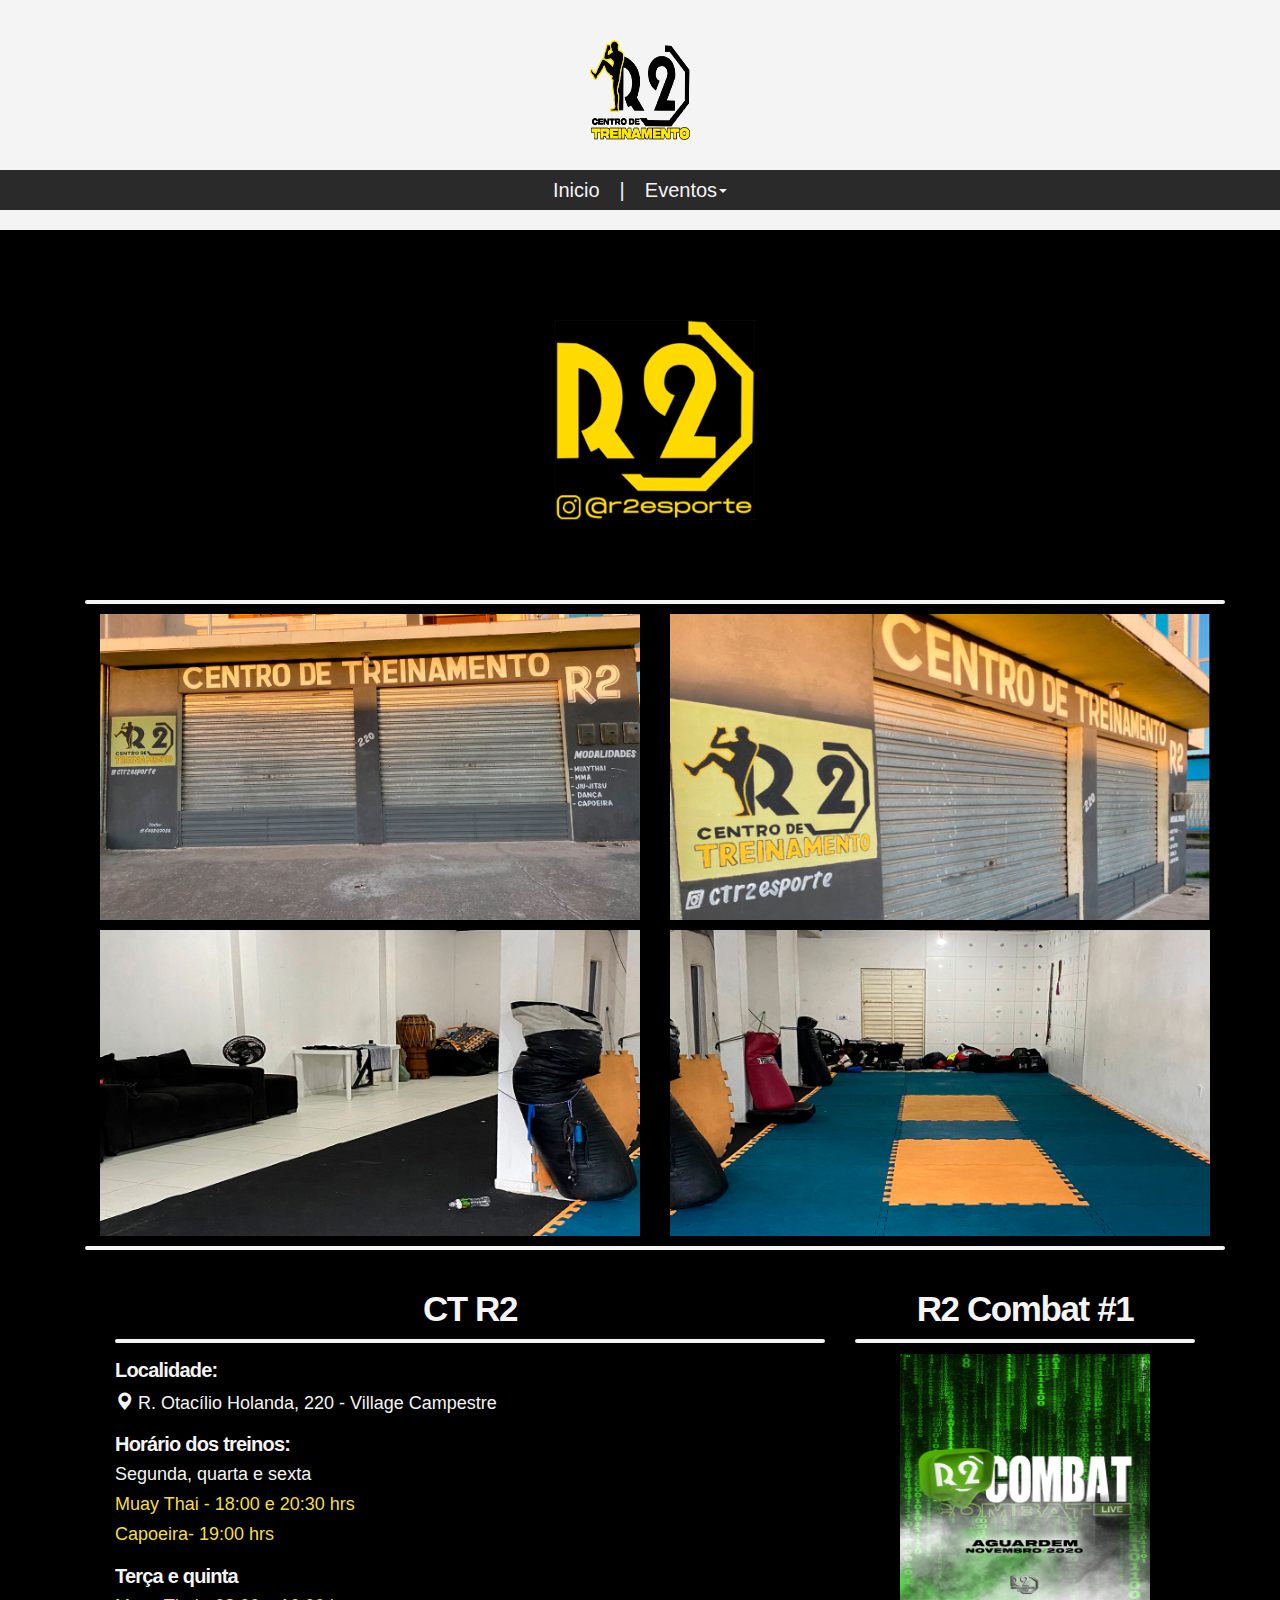
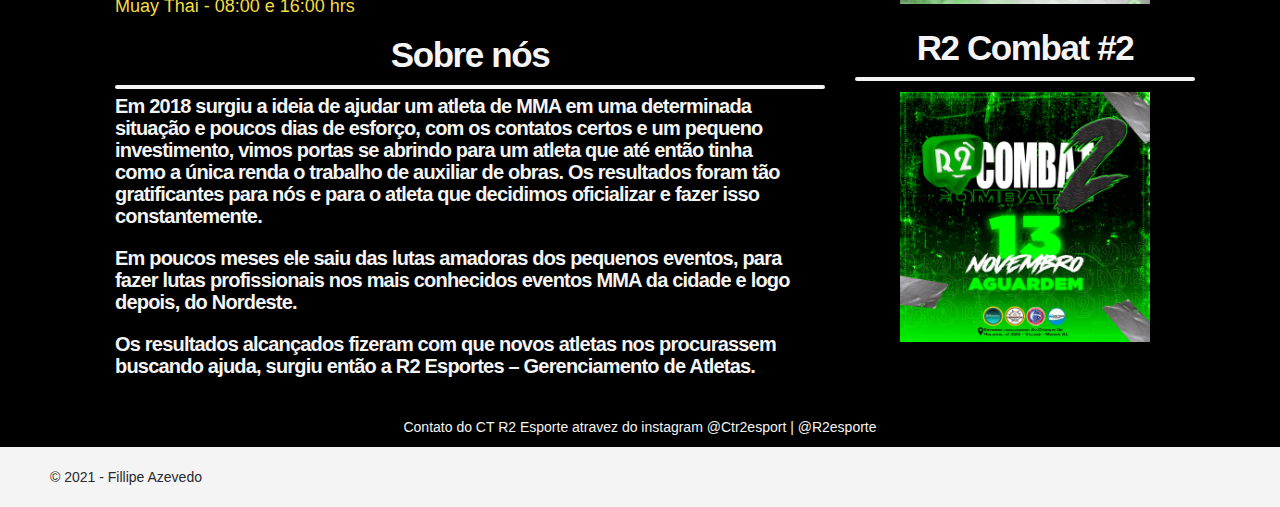
<file: index.html>
<!DOCTYPE html>
<html lang="pt-br">
  <head>
    <meta charset="utf-8">
    <meta http-equiv="X-UA-Compatible" content="IE=edge">
    <meta name="viewport" content="width=device-width, initial-scale=1">

    <title>R2 Centro de Treinamento</title>
    <link rel="icon" href="img/logo r2 amarelo.png">

    <!-- Bootstrap -->
    <link href="bootstrap/css/bootstrap.min.css" rel="stylesheet">
    <link href="estilo.css" rel="stylesheet">

    <!-- HTML5 shim and Respond.js for IE8 support of HTML5 elements and media queries -->
    <!-- WARNING: Respond.js doesn't work if you view the page via file:// -->
    <!--[if lt IE 9]>
      <script src="https://oss.maxcdn.com/html5shiv/3.7.2/html5shiv.min.js"></script>
      <script src="https://oss.maxcdn.com/respond/1.4.2/respond.min.js"></script>
    <![endif]-->

  </head>

  <body class="fonte">

    <section class="container3">

        <h2><img src="img/logo r2 amarelo3.png" class="img-logo"></h2>
 
    </section>

    <header class="menu">
      <li><a href="index.html">Inicio</a></li>
      <!--<li>|</li>
      <nav>
        <div>
          <li class="dropdown">
            <a href="evento.html" class="dropdown-toggle" data-toggle="dropdown" role="button" aria-haspopup="true" aria-expanded="false">Atletas<span class="caret"></span></a>
            <ul class="dropdown-menu">
    
              <li><a href="r2combat2.html">Melhores Momentos</a></li>
              <li><a href="r2combat2.html">Acessorados pela R2</a></li>
              <li><a href="r2combat.html">Carrancas</a></li>
                     
            </ul>
          </li>
        </div>
      </nav>-->
      <li>|</li>
      <nav> 
        <div>
          <li class="dropdown">
            <a href="evento.html" class="dropdown-toggle" data-toggle="dropdown" role="button" aria-haspopup="true" aria-expanded="false">Eventos<span class="caret"></span></a>
            <ul class="dropdown-menu">
    
                <li><a href="r2combat2.html">R2 Combat #2</a></li>
                <li><a href="r2combat.html">R2 Combat #1</a></li>
                     
            </ul>
          </li>
        </div>
      </nav>
  </header>
    
    
  

    <div class="divisor">
        <div class="container">
          <div class="container space">

            <div class="container3">
              <h2><img src="img/logor2mini.png" class="imgr2"></h2>
            </div>

            <div class="separador space col-md-12"></div>

            <div class="col-md-6">
              <img src="img/CT/01.jpeg" class="space2">
            </div>
            <div class="col-md-6">
              <img src="img/CT/04.jpeg" class="space2">
            </div>
            <div class="col-md-6">
              <img src="img/CT/03.jpeg" class="space2">
            </div>
            <div class="col-md-6">
              <img src="img/CT/02.jpeg" class="space2">
            </div>

            <div class="separador col-md-12"></div>
            
            <div class="container">
              <div class="col-md-8 col-xs-12">
                <h2>CT R2</h2>
                <div class="separador col-md-12"></div>
                <h3 class="text-top">Localidade:</h3>
                <h4>
                  <a href="https://www.google.com/maps/place/R.+Otacílio+Holanda,+220+-+Village+Campestre,+Maceió+-+AL,+57073-383/@-9.5433592,-35.7585387,17z/data=!3m1!4b1!4m5!3m4!1s0x70137e231e65be3:0x43f845efcbc2661b!8m2!3d-9.5433592!4d-35.75635" target="_blank">                    
                    <span class="glyphicon glyphicon-map-marker" aria-hidden="true"></span>
                    R. Otacílio Holanda, 220 - Village Campestre
                  </a>
                </h4>
                <h3>Horário dos treinos:</h3>
                <h4>Segunda, quarta e sexta</h4>
                <h4 style="color: #F4DD42;">Muay Thai - 18:00 e 20:30 hrs</h4>
                <h4 style="color: #F4DD42;">Capoeira- 19:00 hrs</h4>
                <h3>Terça e quinta</h3>
                <h4 style="color: #F4DD42;">Muay Thai - 08:00 e 16:00 hrs</h4>
                <h2>Sobre nós</h2>
                <div class="separador col-md-12"></div>
                <h3>Em 2018 surgiu a ideia de ajudar um atleta de MMA em uma determinada situação e poucos dias de esforço,
                  com os contatos certos e um pequeno <br> investimento, vimos portas se abrindo para um atleta que até então tinha <br> como a única renda 
                  o trabalho de auxiliar de obras. Os resultados foram tão gratificantes para nós e para o atleta que decidimos oficializar e fazer isso constantemente.</h3>
                <h3>Em poucos meses ele saiu das lutas amadoras dos pequenos eventos, para fazer lutas profissionais nos mais conhecidos eventos MMA da cidade e logo depois, do Nordeste.</h3>  
                <h3>Os resultados alcançados fizeram com que novos atletas nos procurassem buscando ajuda, surgiu então a R2 Esportes – Gerenciamento de Atletas. </h3>
              </div>
              <div class="col-xs-12 col-md-4 teste">
                <h2>R2 Combat #1</h2>
                <div class="separador col-md-12"></div>                
                <h2><div><a href="r2combat.html"><img src="img/r2 combat/r2combat1.jpeg" class="img"></a></div></h2>                                             
                <h2 class="space3">R2 Combat #2</h2>
                <div class="separador col-md-12"></div>                
                <h2><div><a href="r2combat2.html"><img src="img/r2 combat/r2.jpeg" class="img"></a></div></h2>
              </div>
            </div>                        
          </div>

          <div class="col-xs-12 col-md-12">
            <p>Contato do CT R2 Esporte atravez do instagram <a href="https://www.instagram.com/ctr2esporte/">@Ctr2esport</a> | <a href="https://www.instagram.com/r2esporte/">@R2esporte</a></p>
          </div>
                 
    </div>
   
    <!-- Rodape -->
    <footer>
      <span>&copy; 2021 - Fillipe Azevedo</span>
    </footer>

    <!-- jQuery (necessary for Bootstrap's JavaScript plugins) -->
    <script src="https://ajax.googleapis.com/ajax/libs/jquery/1.11.3/jquery.min.js"></script>

    <!-- Include all compiled plugins (below), or include individual files as needed -->
    <script src="bootstrap/js/bootstrap.min.js"></script>
  </body>
</html>
</file>
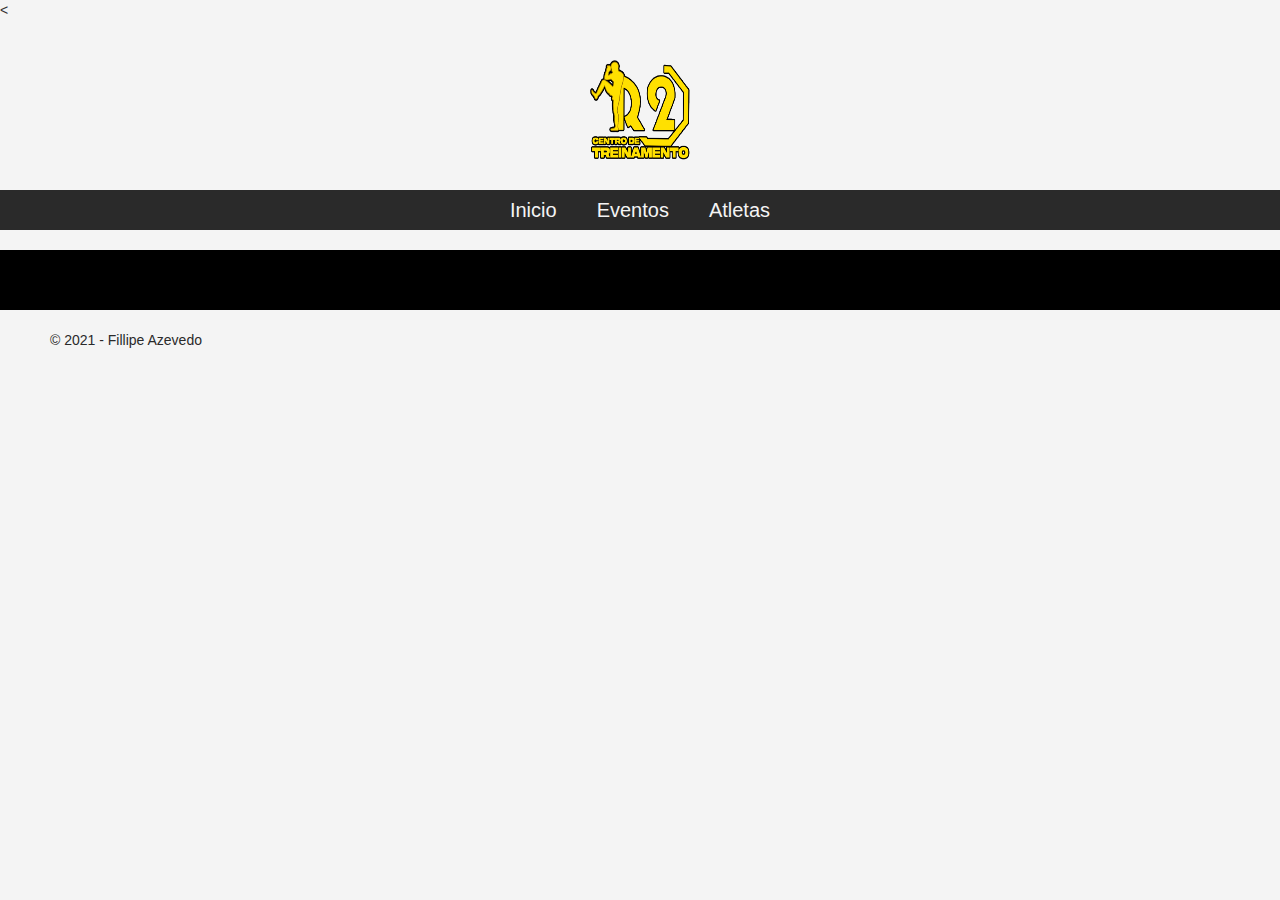
<file: evento.html>
<!DOCTYPE html>
<html lang="pt-br">
  <head>
    <meta charset="utf-8">
    <meta http-equiv="X-UA-Compatible" content="IE=edge">
    <meta name="viewport" content="width=device-width, initial-scale=1">

    <title>R2 Centro de Treinamento</title>
    <link rel="icon" href="img/logo r2 amarelo.png">

    <!-- Bootstrap -->
    <link href="bootstrap/css/bootstrap.min.css" rel="stylesheet">
    <link href="estilo.css" rel="stylesheet">

    <!-- HTML5 shim and Respond.js for IE8 support of HTML5 elements and media queries -->
    <!-- WARNING: Respond.js doesn't work if you view the page via file:// -->
    <!--[if lt IE 9]>
      <script src="https://oss.maxcdn.com/html5shiv/3.7.2/html5shiv.min.js"></script>
      <script src="https://oss.maxcdn.com/respond/1.4.2/respond.min.js"></script>
    <![endif]-->

  </head>

  <body class="fonte">

    <!-- Header -->
    <<section class="container3">

      <h2><img src="img/logo r2 amarelo2.png" class="img-logo"></h2>

    </section>

    <header class="menu">
        <li><a href="index.html">Inicio</a></li>
        <li><a href="evento.html">Eventos</a></li>
        <li><a href="">Atletas</a></li>
    </header>

    <div class="divisor">
      <div class="container">
        <div class="container space">
        </div>
      </div>    
    </div>

    <!-- Rodape -->
    <footer id="rodape">
      <span>&copy; 2021 - Fillipe Azevedo</span>
    </footer>

    <!-- jQuery (necessary for Bootstrap's JavaScript plugins) -->
    <script src="https://ajax.googleapis.com/ajax/libs/jquery/1.11.3/jquery.min.js"></script>

    <!-- Include all compiled plugins (below), or include individual files as needed -->
    <script src="bootstrap/js/bootstrap.min.js"></script>
  </body>
</html>
</file>
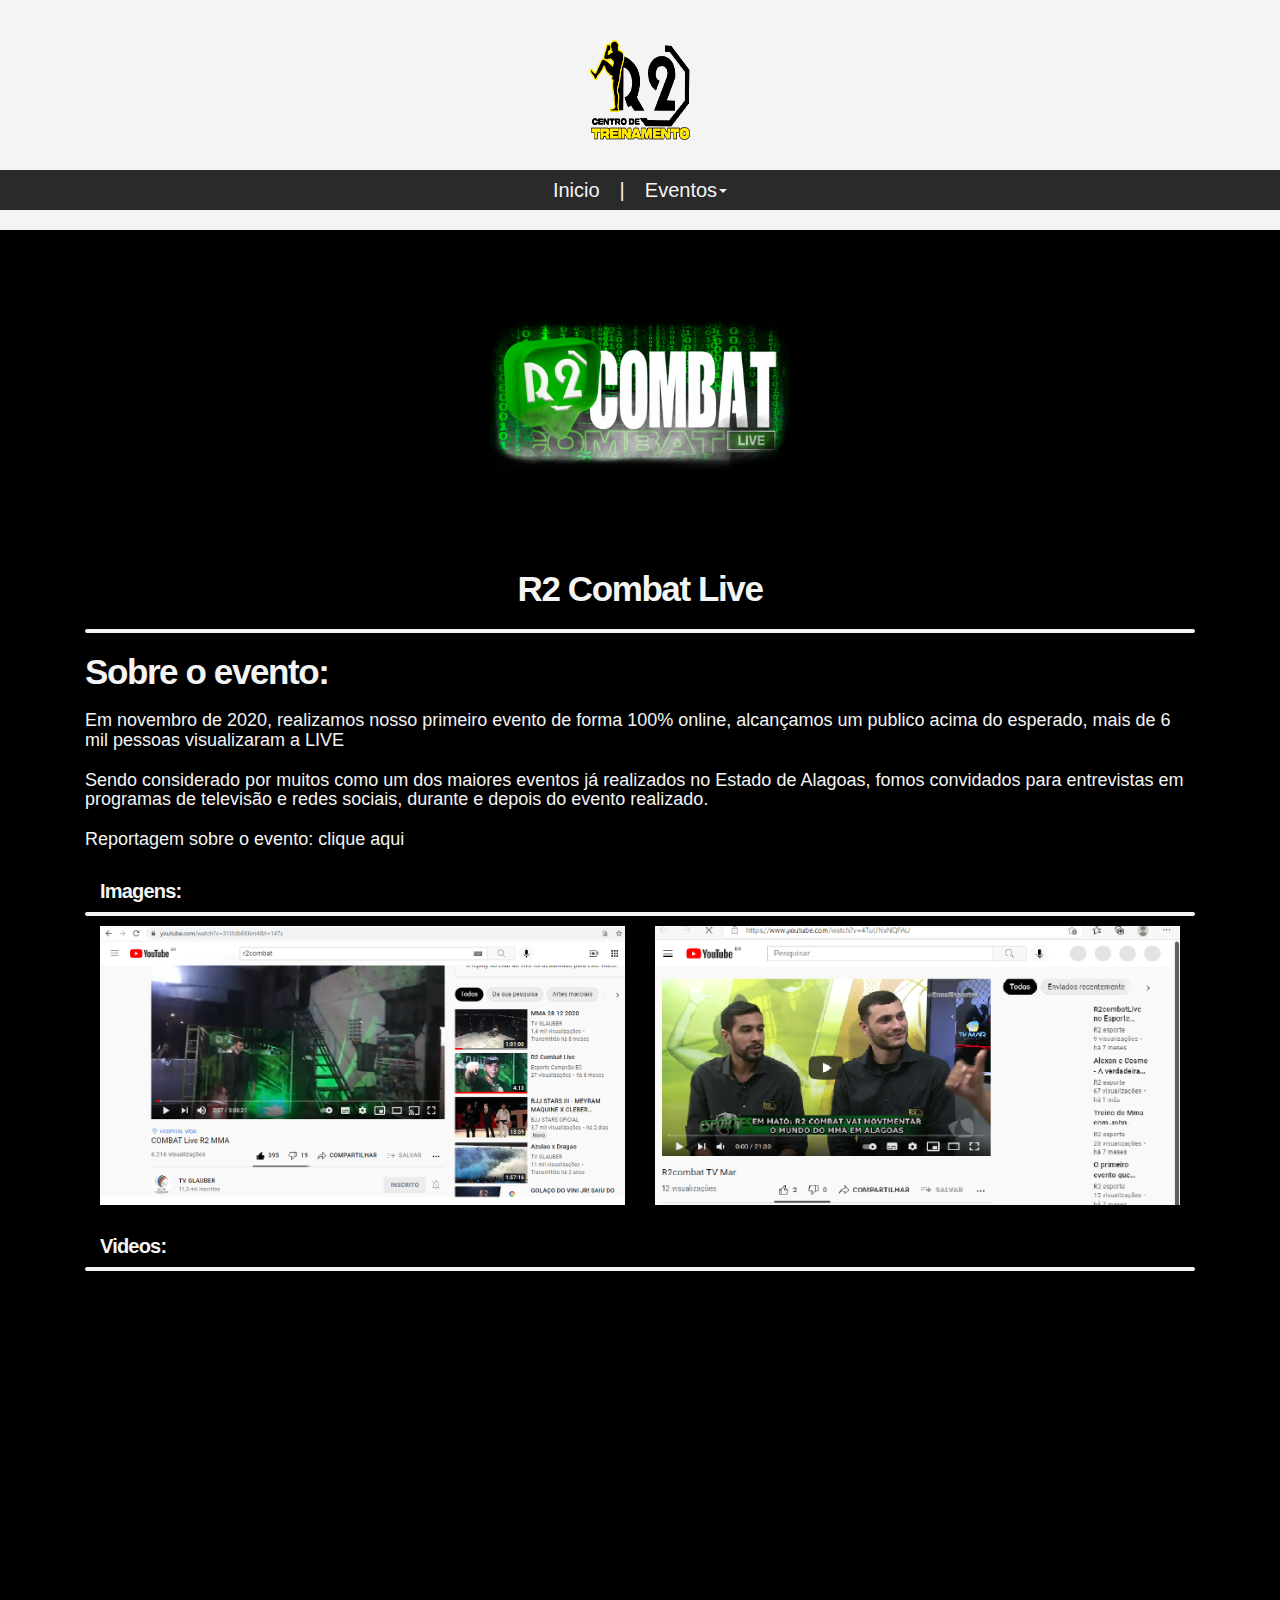
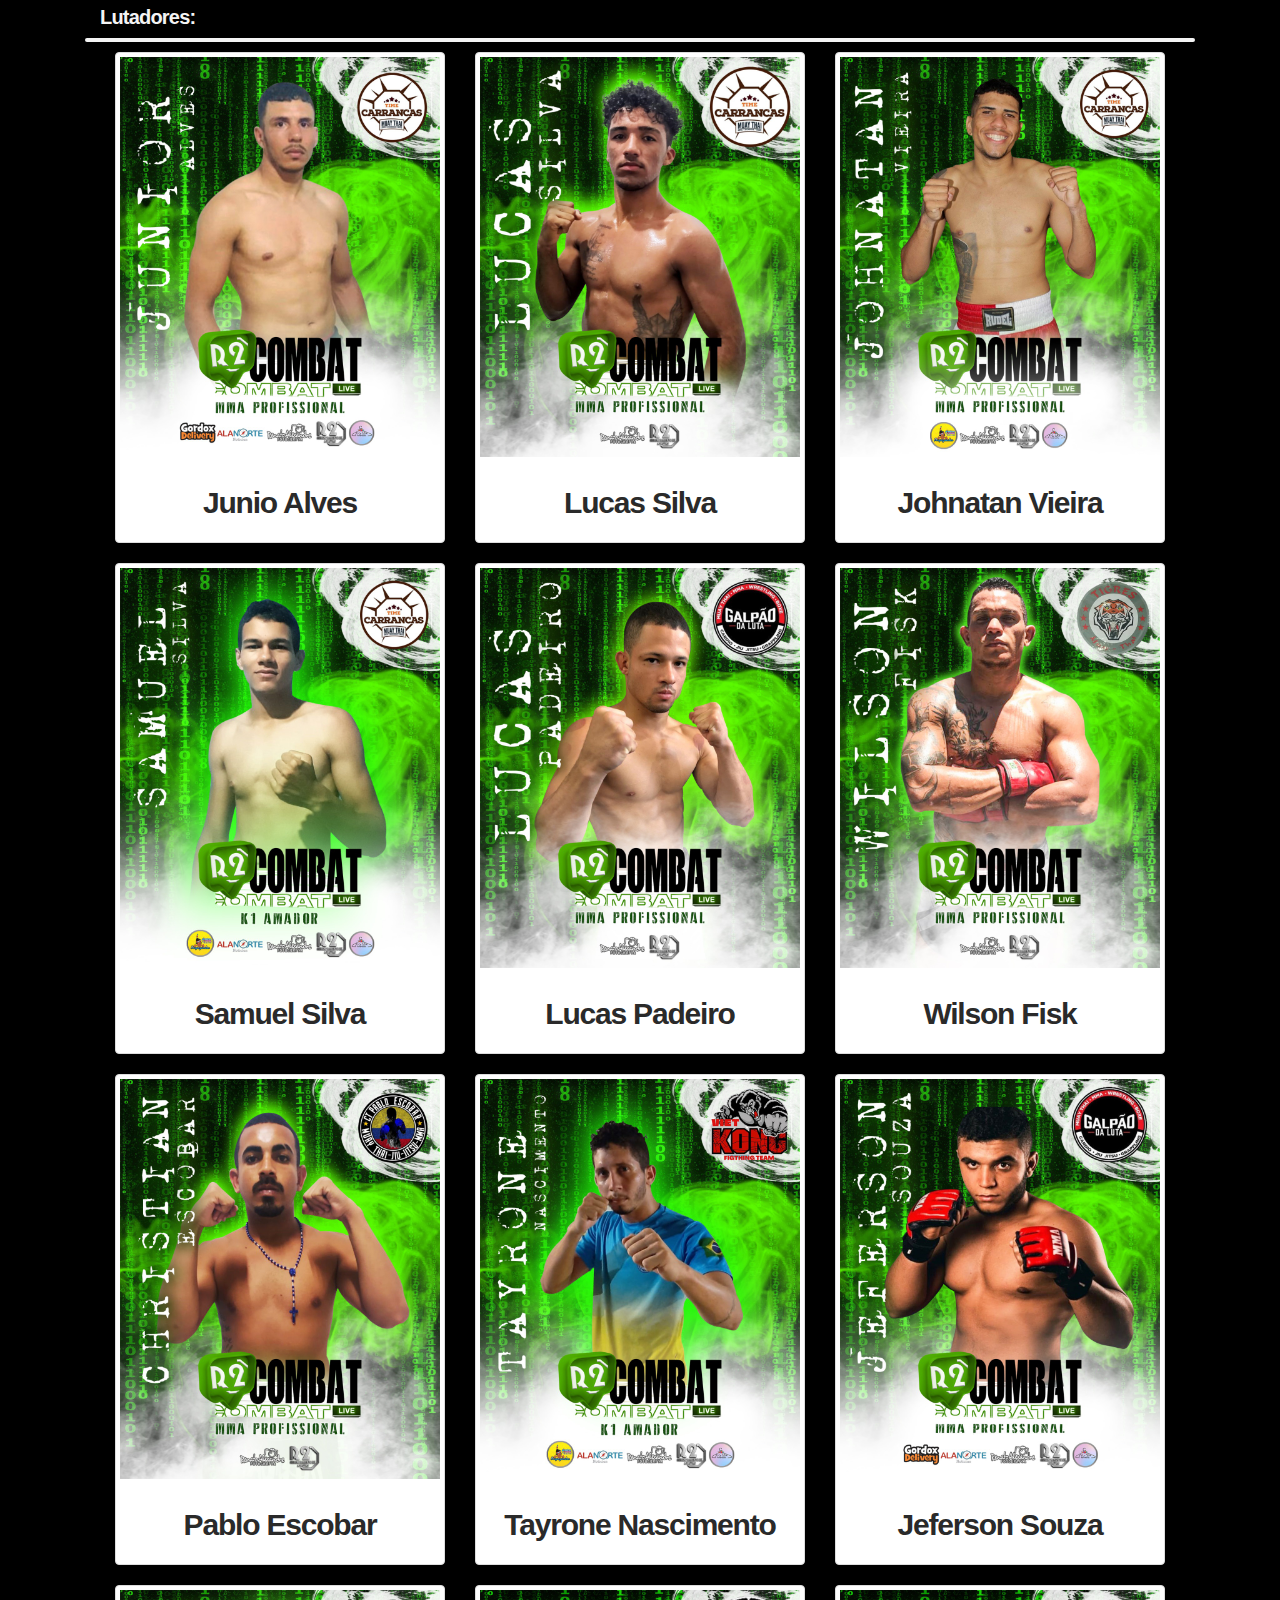
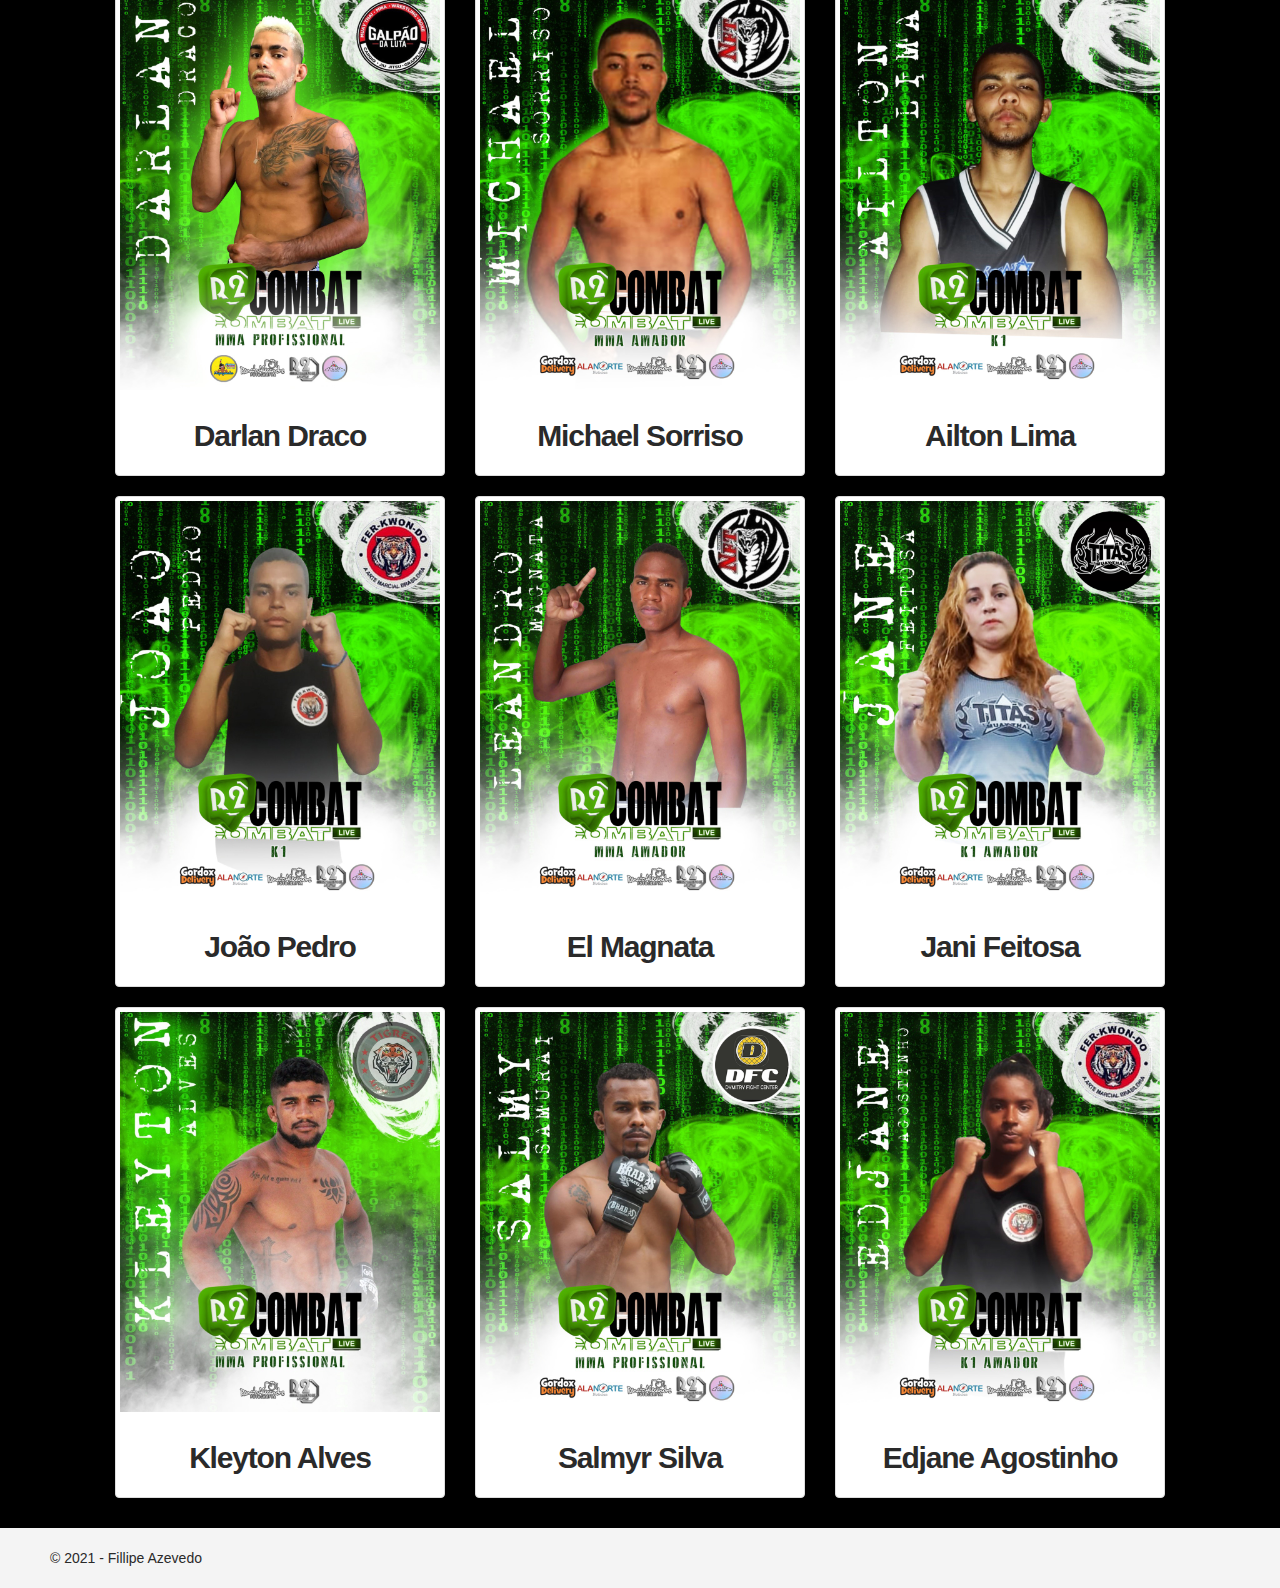
<file: r2combat.html>
<!DOCTYPE html>
<html lang="pt-br">
  <head>
    <meta charset="utf-8">
    <meta http-equiv="X-UA-Compatible" content="IE=edge">
    <meta name="viewport" content="width=device-width, initial-scale=1">

    <title>R2 Centro de Treinamento</title>
    <link rel="icon" href="img/logo r2 amarelo.png">

    <!-- Bootstrap -->
    <link href="bootstrap/css/bootstrap.min.css" rel="stylesheet">
    <link href="estilo.css" rel="stylesheet">

    <!-- HTML5 shim and Respond.js for IE8 support of HTML5 elements and media queries -->
    <!-- WARNING: Respond.js doesn't work if you view the page via file:// -->
    <!--[if lt IE 9]>
      <script src="https://oss.maxcdn.com/html5shiv/3.7.2/html5shiv.min.js"></script>
      <script src="https://oss.maxcdn.com/respond/1.4.2/respond.min.js"></script>
    <![endif]-->

  </head>

  <body class="fonte">

    <section class="container3">

      <h2><img src="img/logo r2 amarelo3.png" class="img-logo"></h2>

    </section>

    <header class="menu">
      <li><a href="index.html">Inicio</a></li>
      <!--<li>|</li>
      <nav>
        <div>
          <li class="dropdown">
            <a href="evento.html" class="dropdown-toggle" data-toggle="dropdown" role="button" aria-haspopup="true" aria-expanded="false">Atletas<span class="caret"></span></a>
            <ul class="dropdown-menu">
    
              <li><a href="r2combat2.html">Melhores Momentos</a></li>
              <li><a href="r2combat2.html">Acessorados pela R2</a></li>
              <li><a href="r2combat.html">Carrancas</a></li>
                     
            </ul>
          </li>
        </div>
      </nav>-->
      <li>|</li>
      <nav>
        <div>
          <li class="dropdown">
            <a href="evento.html" class="dropdown-toggle" data-toggle="dropdown" role="button" aria-haspopup="true" aria-expanded="false">Eventos<span class="caret"></span></a>
            <ul class="dropdown-menu">
    
                <li><a href="r2combat2.html">R2 Combat #2</a></li>
                <li><a href="r2combat.html">R2 Combat #1</a></li>
                     
            </ul>
          </li>
        </div>
      </nav>
  </header>

    <div class="divisor">
      <div class="container">
        <div class="container space">

          <div class="container3">
            <h2><img src="img/logo r2 combat 1.png" class="imgr3"></h2>
          </div>

          <div class=" space col-xs-12 col-md-12"><h2>R2 Combat Live</h2></div>
          <div class="separador  col-md-12"></div>

          <h2>Sobre o evento:</h2>
          <h4>Em novembro de 2020, realizamos nosso primeiro evento de forma 100% 
            online, alcançamos um publico acima do esperado, mais de 6 mil pessoas visualizaram a
            <a href="https://www.youtube.com/watch?v=31I3dbEK6m4">LIVE</a>
          </h4>
          <h4>Sendo considerado por muitos como um dos maiores eventos já realizados no Estado de Alagoas, 
            fomos convidados para entrevistas em programas de televisão e redes sociais, durante e depois do evento realizado.
          </h4>
          <h4>Reportagem sobre o evento: <a href="https://www.youtube.com/watch?v=N8fyb4z4jiY">clique aqui</a></h4>

          <div class="col-md-12 col-xs-12">
            <h3>Imagens:</h3>
          </div>
          <div class="separador space2 col-md-12"></div>
              
        
          <div class="col-md-6 col-xs-12">
            <img src="img/r2 combat/img1.png" class="space2">
          </div>
          <div class="col-md-6 col-xs-12">
            <img src="img/r2 combat/img2.png" class="space2">
          </div>


          <div class="col-md-12 col-xs-12">
            <h3>Videos:</h3>
          </div>
          <div class="separador space2 col-md-12"></div>

          <div class="col-md-6 col-xs-12">
            <iframe src="https://www.youtube.com/embed/FYAtE7HNGV0" 
            title="YouTube video player" frameborder="0" allow="accelerometer; autoplay; clipboard-write; 
            encrypted-media; gyroscope; picture-in-picture" allowfullscreen>
            </iframe>
          </div>
          <div class="col-md-6 col-xs-12">
            <iframe src="https://www.youtube.com/embed/46rQkgz3DoE" 
            title="YouTube video player" frameborder="0" allow="accelerometer; autoplay; clipboard-write; 
            encrypted-media; gyroscope; picture-in-picture" allowfullscreen>
            </iframe>
          </div>

          <div class="col-md-12 col-xs-12">
            <h3>Lutadores:</h3>
          </div>
          <div class="separador space2 col-md-12"></div>
          
          <div class="col-md-12">
            <div>
              <div class="col-xs-12 col-md-4">
                <div class="thumbnail">
                  <img src="img/r2 combat/Atletas/01.jpeg" class="img-config">
                  <div class="caption">
                    <span><h3>Junio Alves</h3></span>
                  </div>
                </div>
              </div>
            </div>

            <div>
              <div class="col-xs-12 col-md-4">
                <div class="thumbnail">
                  <img src="img/r2 combat/Atletas/02.jpeg" class="img-config">
                  <div class="caption">
                    <span><h3>Lucas Silva</h3></span>
                  </div>
                </div>
              </div>
            </div>

            <div>
              <div class="col-xs-12 col-md-4">
                <div class="thumbnail">
                  <img src="img/r2 combat/Atletas/03.jpeg" class="img-config">
                  <div class="caption">
                    <span><h3>Johnatan Vieira</h3></span>
                  </div>
                </div>
              </div>
            </div>

            <div>
              <div class="col-xs-12 col-md-4">
                <div class="thumbnail">
                  <img src="img/r2 combat/Atletas/04.jpeg" class="img-config">
                  <div class="caption">
                    <span><h3>Samuel Silva</h3></span>
                  </div>
                </div>
              </div>
            </div>

            <div>
              <div class="col-xs-12 col-md-4">
                <div class="thumbnail">
                  <img src="img/r2 combat/Atletas/05.jpeg" class="img-config">
                  <div class="caption">
                    <span><h3>Lucas Padeiro</h3></span>
                  </div>
                </div>
              </div>
            </div>

            <div>
              <div class="col-xs-12 col-md-4">
                <div class="thumbnail">
                  <img src="img/r2 combat/Atletas/06.jpeg" class="img-config">
                  <div class="caption">
                    <span><h3>Wilson Fisk</h3></span>
                  </div>
                </div>
              </div>
            </div>

            <div>
              <div class="col-xs-12 col-md-4">
                <div class="thumbnail">
                  <img src="img/r2 combat/Atletas/07.jpeg" class="img-config">
                  <div class="caption">
                    <span><h3>Pablo Escobar</h3></span>
                  </div>
                </div>
              </div>
            </div>

            <div>
              <div class="col-xs-12 col-md-4">
                <div class="thumbnail">
                  <img src="img/r2 combat/Atletas/08.jpeg" class="img-config">
                  <div class="caption">
                    <span><h3>Tayrone Nascimento</h3></span>
                  </div>
                </div>
              </div>
            </div>

            <div>
              <div class="col-xs-12 col-md-4">
                <div class="thumbnail">
                  <img src="img/r2 combat/Atletas/09.jpeg" class="img-config">
                  <div class="caption">
                    <span><h3>Jeferson Souza</h3></span>
                  </div>
                </div>
              </div>
            </div>

            <div>
              <div class="col-xs-12 col-md-4">
                <div class="thumbnail">
                  <img src="img/r2 combat/Atletas/10.jpeg" class="img-config">
                  <div class="caption">
                    <span><h3>Darlan Draco</h3></span>
                  </div>
                </div>
              </div>
            </div>

            <div>
              <div class="col-xs-12 col-md-4">
                <div class="thumbnail">
                  <img src="img/r2 combat/Atletas/11.jpeg" class="img-config">
                  <div class="caption">
                    <span><h3>Michael Sorriso</h3></span>
                  </div>
                </div>
              </div>
            </div>

            <div>
              <div class="col-xs-12 col-md-4">
                <div class="thumbnail">
                  <img src="img/r2 combat/Atletas/12.jpeg" class="img-config">
                  <div class="caption">
                    <span><h3>Ailton Lima</h3></span>
                  </div>
                </div>
              </div>
            </div>

            <div>
              <div class="col-xs-12 col-md-4">
                <div class="thumbnail">
                  <img src="img/r2 combat/Atletas/13.jpeg" class="img-config">
                  <div class="caption">
                    <span><h3>João Pedro</h3></span>
                  </div>
                </div>
              </div>
            </div>

            <div>
              <div class="col-xs-12 col-md-4">
                <div class="thumbnail">
                  <img src="img/r2 combat/Atletas/14.jpeg" class="img-config">
                  <div class="caption">
                    <span><h3>El Magnata</h3></span>
                  </div>
                </div>
              </div>
            </div>

            <div>
              <div class="col-xs-12 col-md-4">
                <div class="thumbnail">
                  <img src="img/r2 combat/Atletas/15.jpeg" class="img-config">
                  <div class="caption">
                    <span><h3>Jani Feitosa</h3></span>
                  </div>
                </div>
              </div>
            </div>

            <div>
              <div class="col-xs-12 col-md-4">
                <div class="thumbnail">
                  <img src="img/r2 combat/Atletas/16.jpeg" class="img-config">
                  <div class="caption">
                    <span><h3>Kleyton Alves</h3></span>
                  </div>
                </div>
              </div>
            </div>

            <div>
              <div class="col-xs-12 col-md-4">
                <div class="thumbnail">
                  <img src="img/r2 combat/Atletas/17.jpeg" class="img-config">
                  <div class="caption">
                    <span><h3>Salmyr Silva</h3></span>
                  </div>
                </div>
              </div>
            </div>

            <div>
              <div class="col-xs-12 col-md-4">
                <div class="thumbnail">
                  <img src="img/r2 combat/Atletas/18.jpeg" class="img-config">
                  <div class="caption">
                    <span><h3>Edjane Agostinho</h3></span>
                  </div>
                </div>
              </div>
            </div>
          </div>
        </div>
      </div>    
    </div>

    <!-- Rodape -->
    <footer id="rodape">
      <span>&copy; 2021 - Fillipe Azevedo</span>
    </footer>

    <!-- jQuery (necessary for Bootstrap's JavaScript plugins) -->
    <script src="https://ajax.googleapis.com/ajax/libs/jquery/1.11.3/jquery.min.js"></script>

    <!-- Include all compiled plugins (below), or include individual files as needed -->
    <script src="bootstrap/js/bootstrap.min.js"></script>
  </body>
</html>
</file>
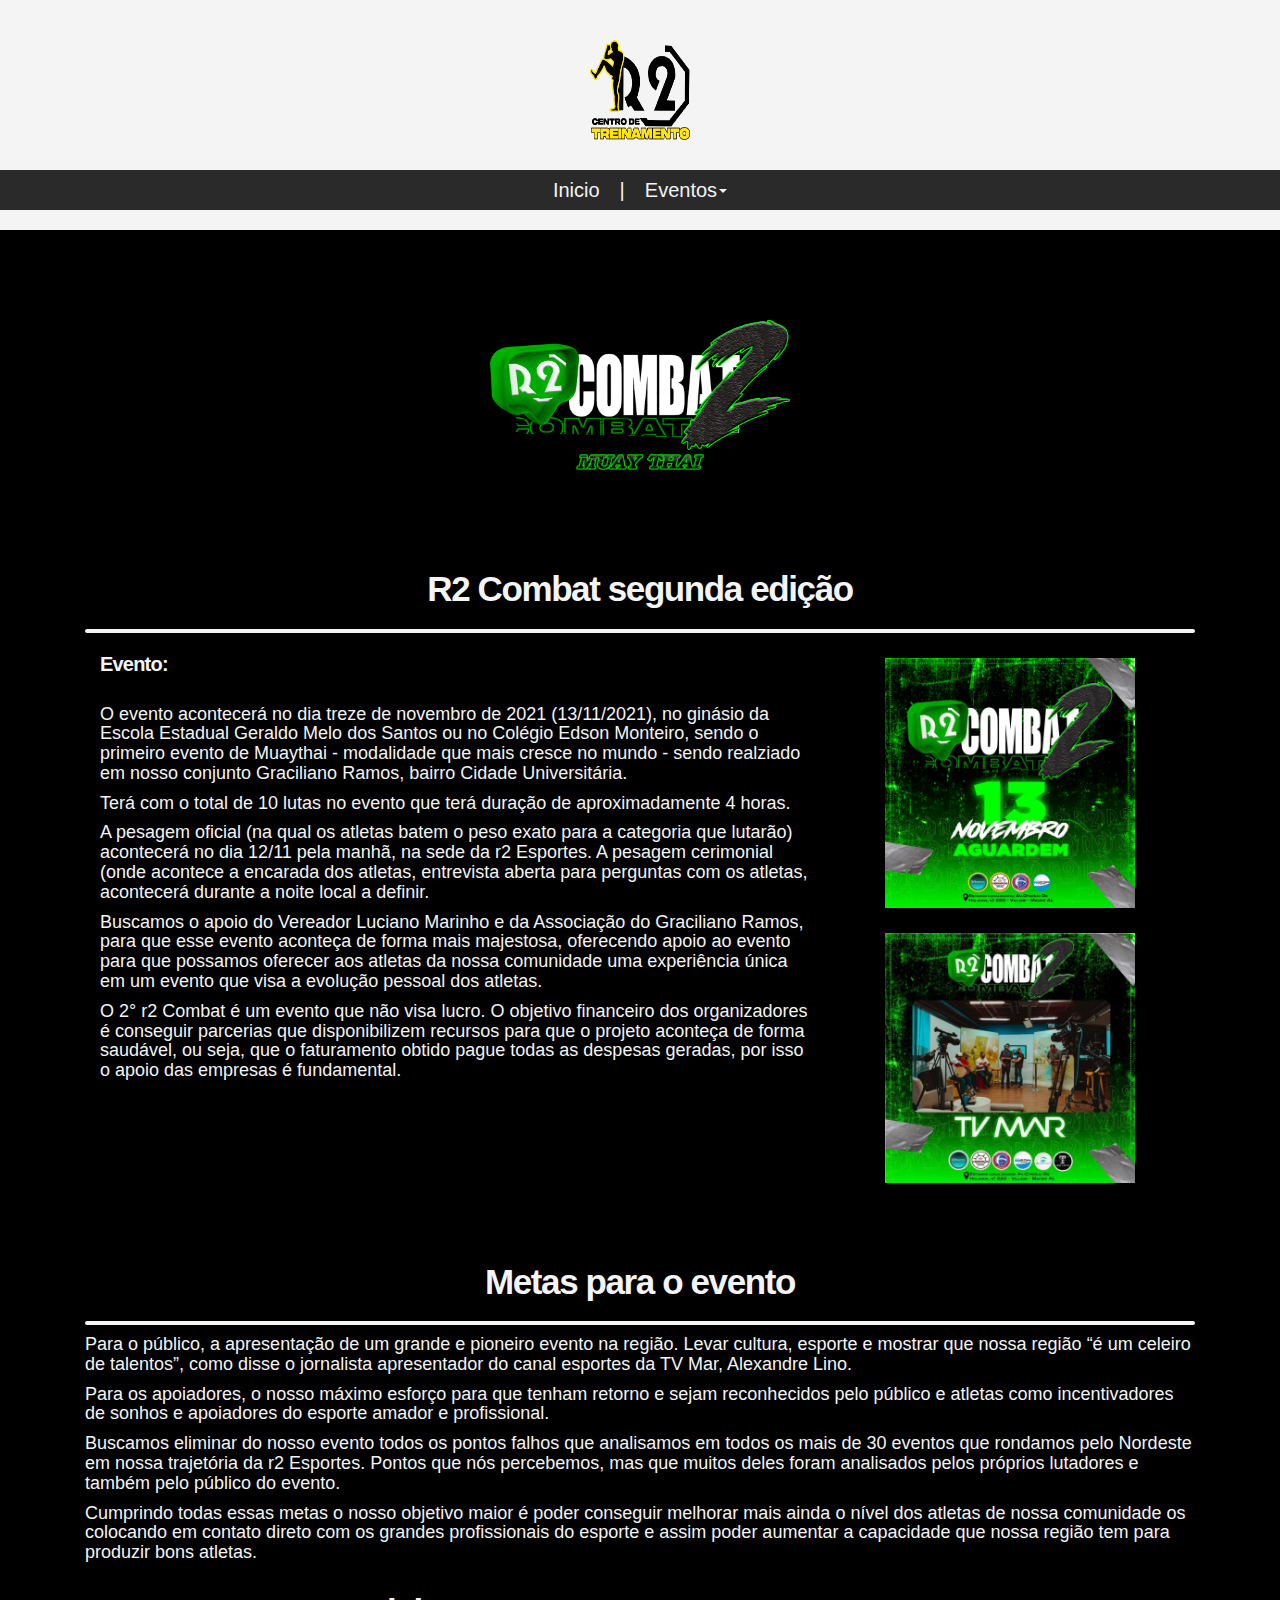
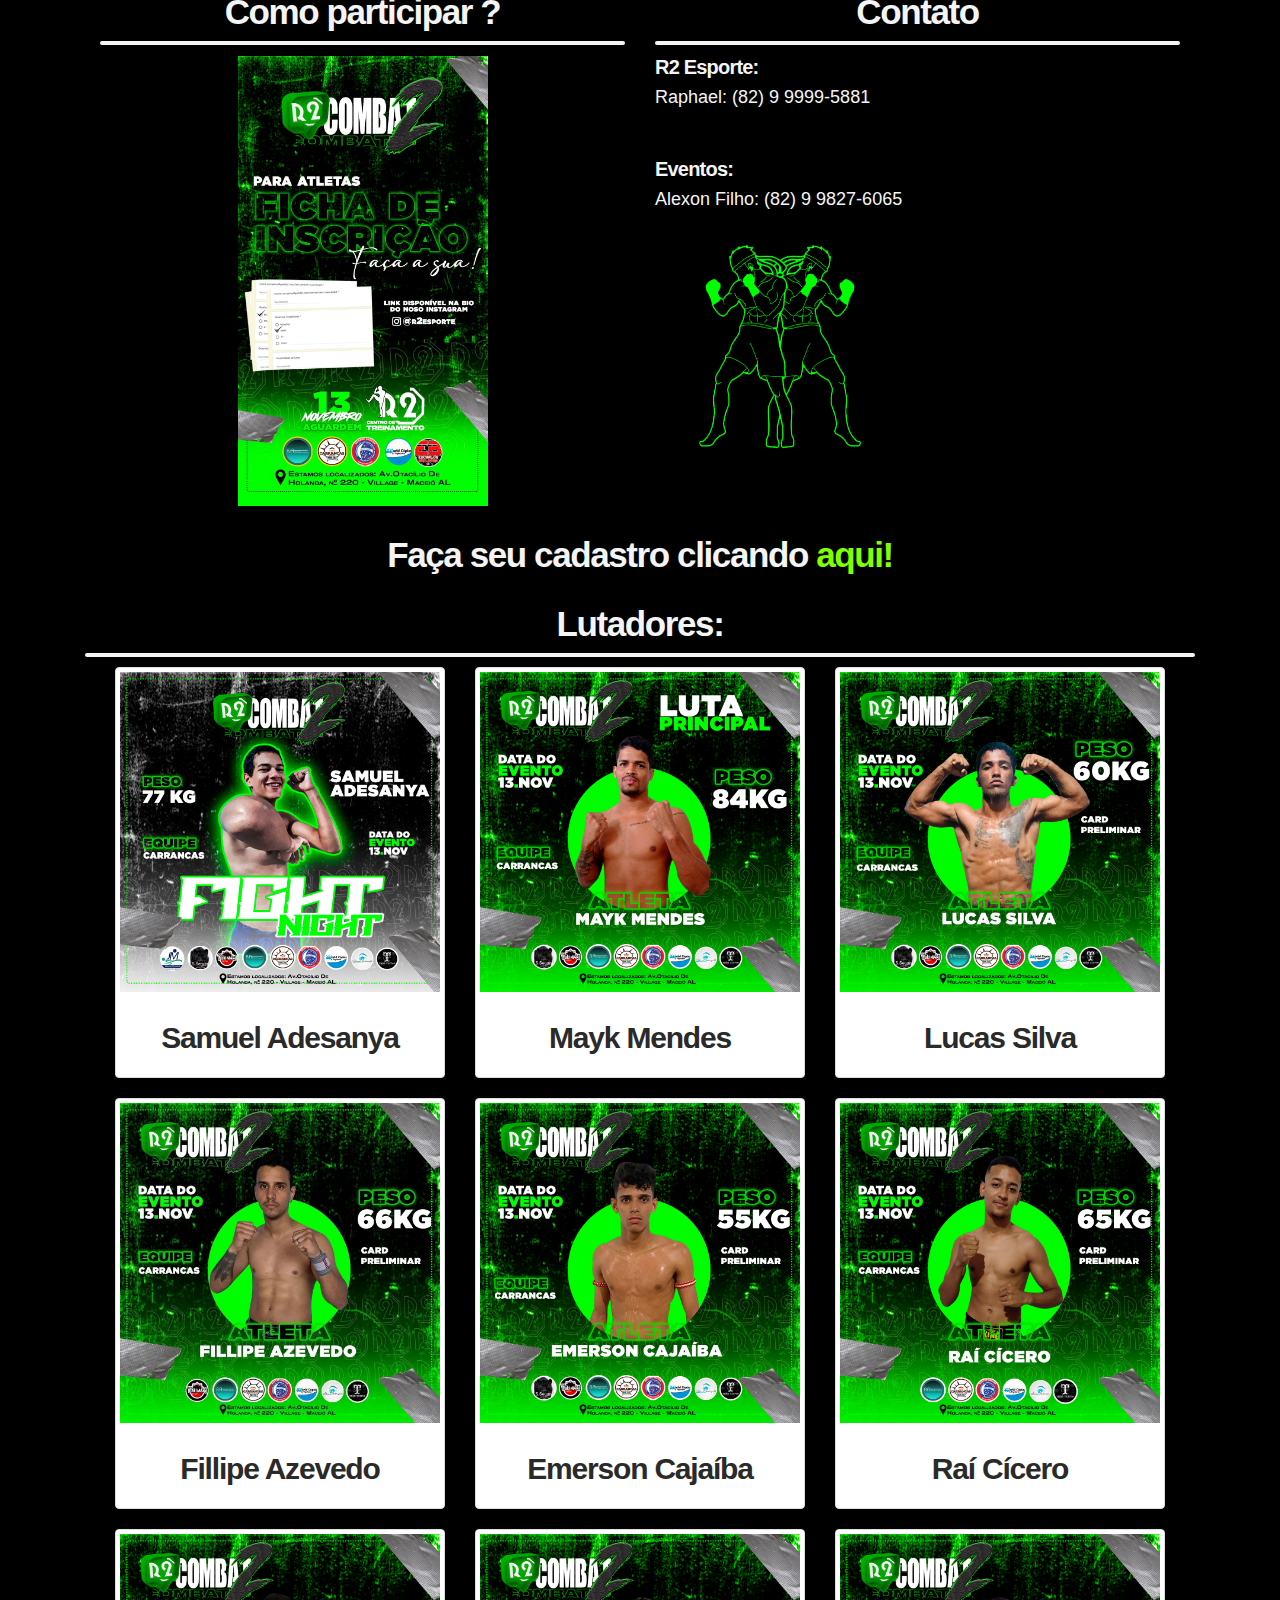
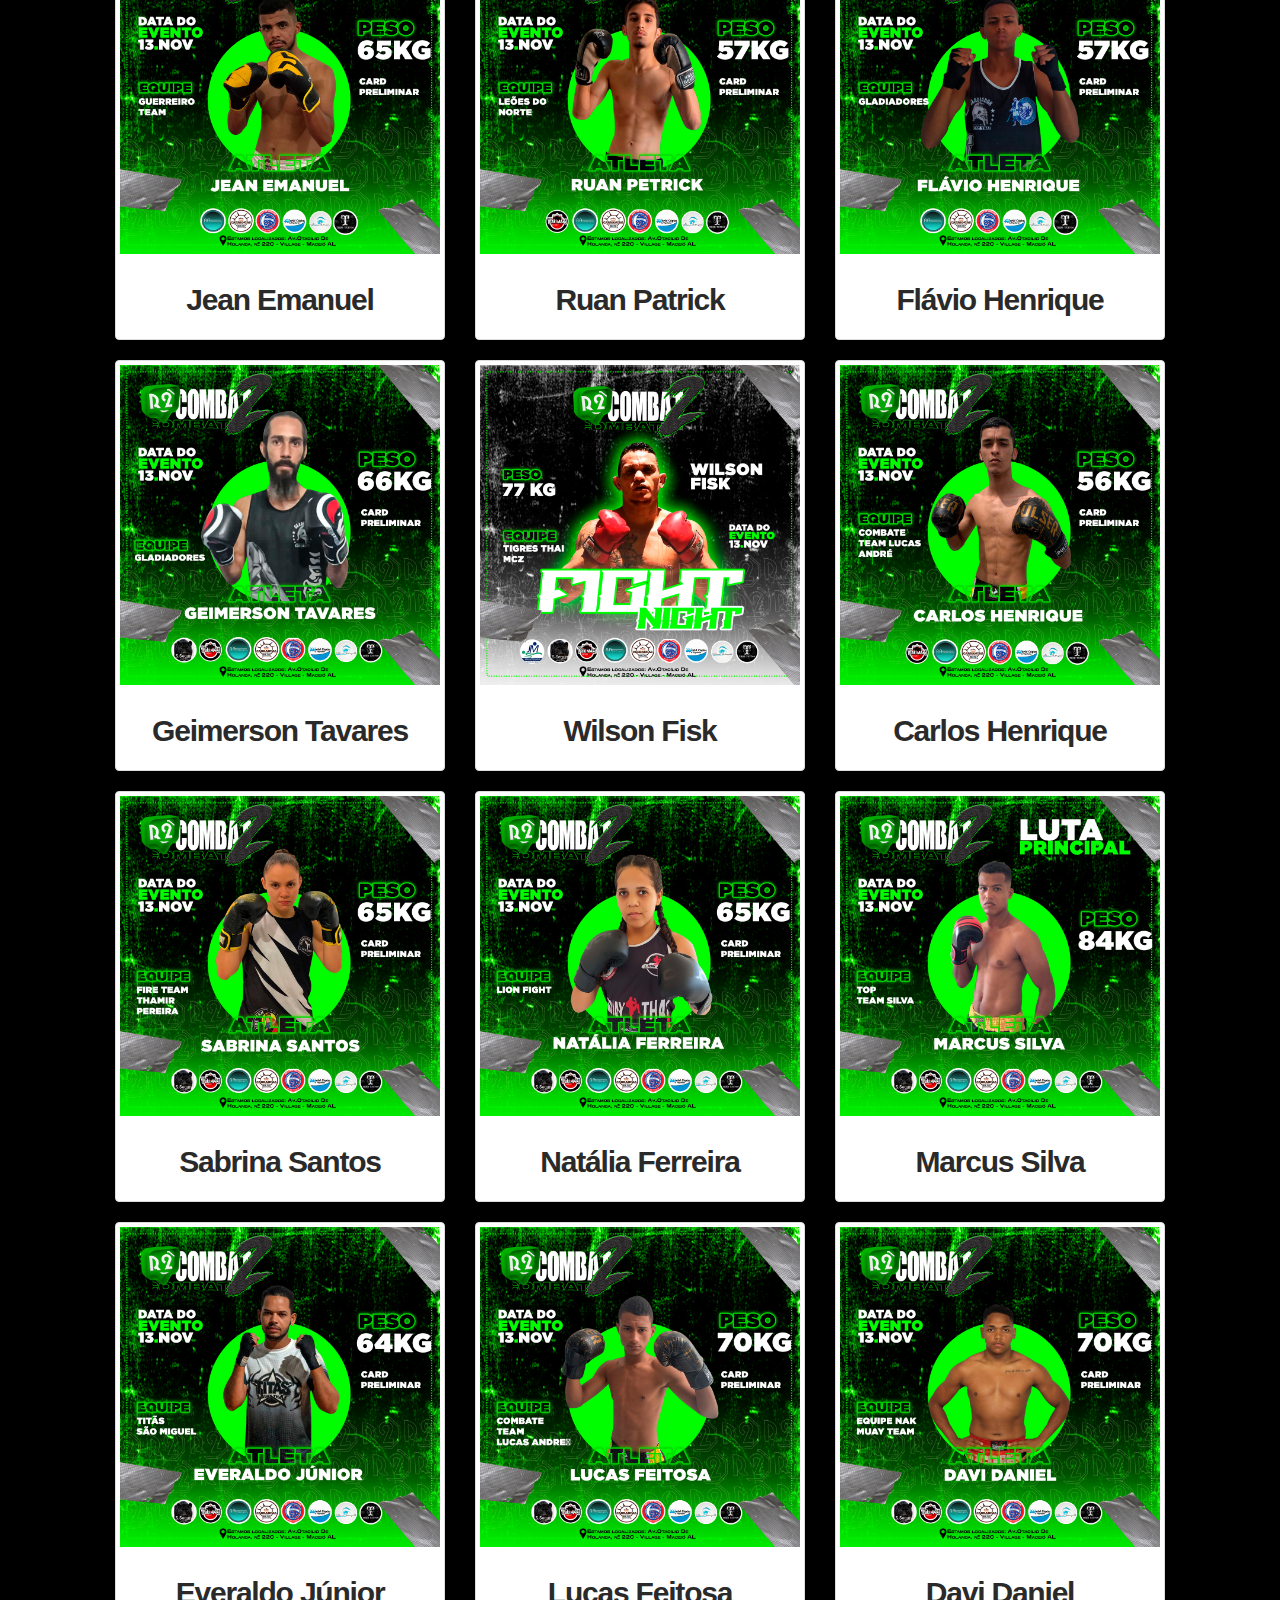
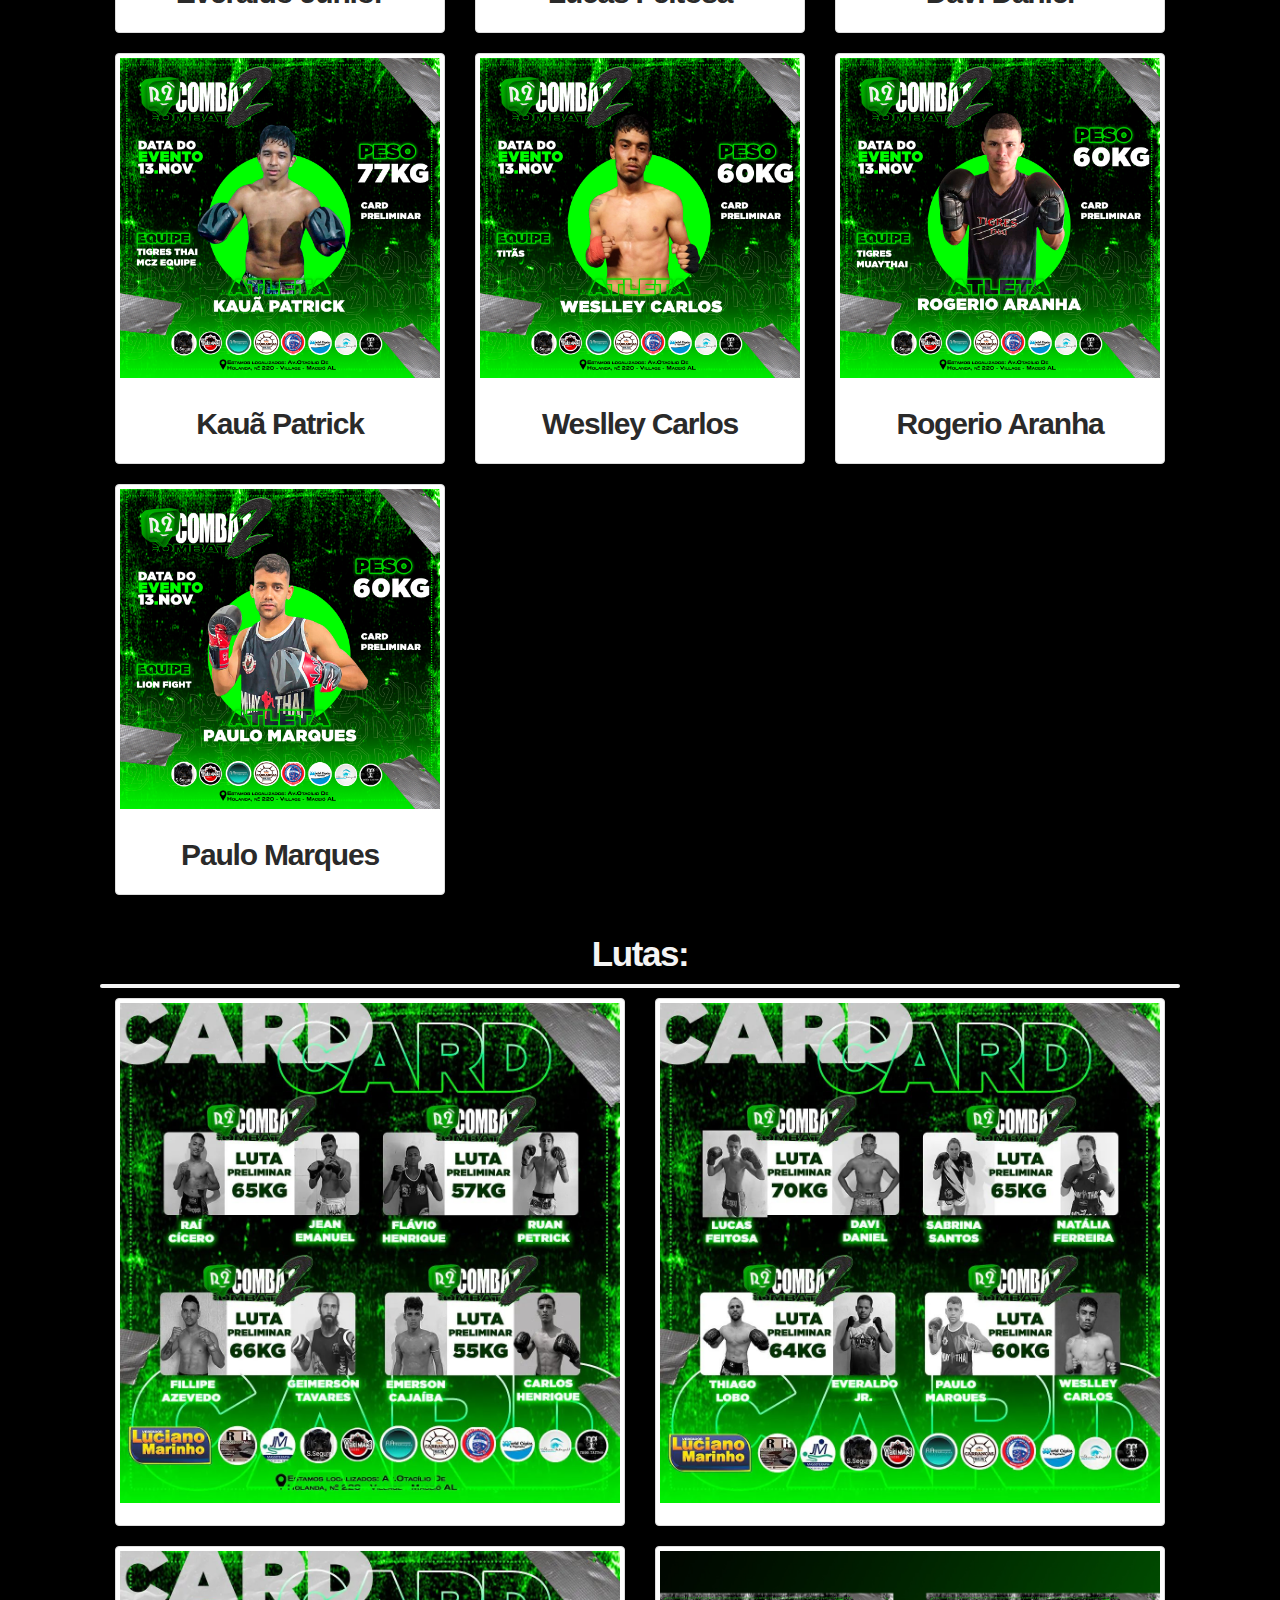
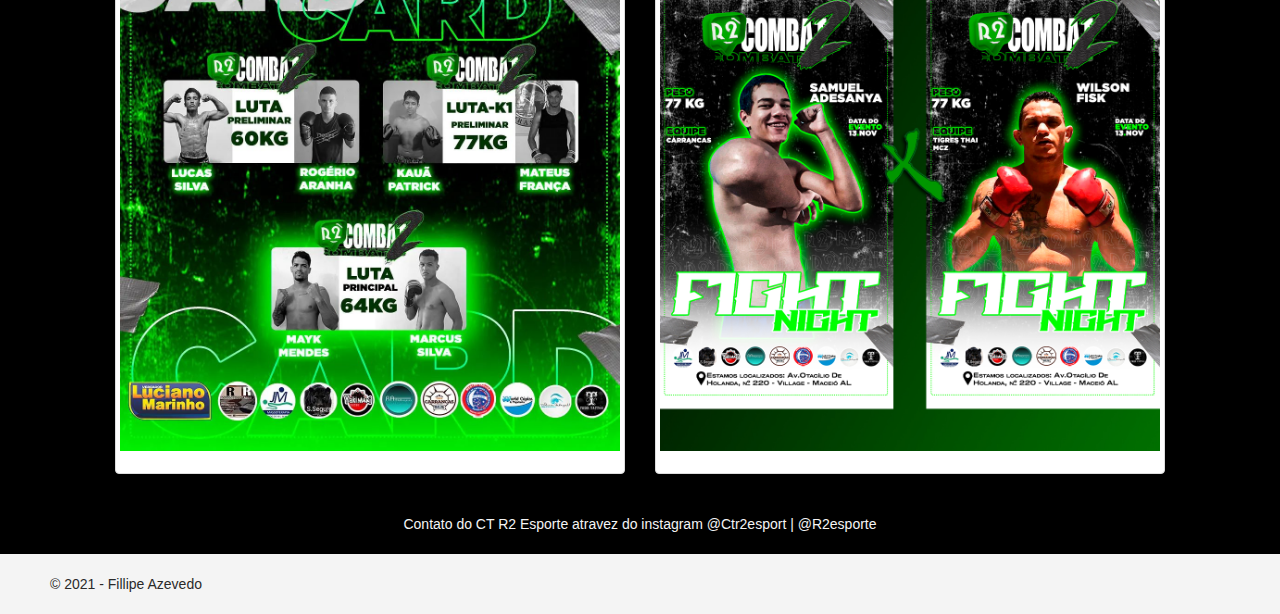
<file: r2combat2.html>
<!DOCTYPE html>
<html lang="pt-br">
  <head>
    <meta charset="utf-8">
    <meta http-equiv="X-UA-Compatible" content="IE=edge">
    <meta name="viewport" content="width=device-width, initial-scale=1">

    <title>R2 Centro de Treinamento</title>
    <link rel="icon" href="img/logo r2 amarelo.png">

    <!-- Bootstrap -->
    <link href="bootstrap/css/bootstrap.min.css" rel="stylesheet">
    <link href="estilo.css" rel="stylesheet">

    <!-- HTML5 shim and Respond.js for IE8 support of HTML5 elements and media queries -->
    <!-- WARNING: Respond.js doesn't work if you view the page via file:// -->
    <!--[if lt IE 9]>
      <script src="https://oss.maxcdn.com/html5shiv/3.7.2/html5shiv.min.js"></script>
      <script src="https://oss.maxcdn.com/respond/1.4.2/respond.min.js"></script>
    <![endif]-->

  </head>

  <body class="fonte">

    <!-- Header -->
    <section class="container3">

      <h2><img src="img/logo r2 amarelo3.png" class="img-logo"></h2>

    </section>

    <header class="menu">
      <li><a href="index.html">Inicio</a></li>
      <!--<li>|</li>
      <nav>
        <div>
          <li class="dropdown">
            <a href="evento.html" class="dropdown-toggle" data-toggle="dropdown" role="button" aria-haspopup="true" aria-expanded="false">Atletas<span class="caret"></span></a>
            <ul class="dropdown-menu">
    
              <li><a href="r2combat2.html">Melhores Momentos</a></li>
              <li><a href="r2combat2.html">Acessorados pela R2</a></li>
              <li><a href="r2combat.html">Carrancas</a></li>
                     
            </ul>
          </li>
        </div>
      </nav>-->
      <li>|</li>
      <nav>
        <div>
          <li class="dropdown">
            <a href="evento.html" class="dropdown-toggle" data-toggle="dropdown" role="button" aria-haspopup="true" aria-expanded="false">Eventos<span class="caret"></span></a>
            <ul class="dropdown-menu">
    
                <li><a href="r2combat2.html">R2 Combat #2</a></li>
                <li><a href="r2combat.html">R2 Combat #1</a></li>
                     
            </ul>
          </li>
        </div>
      </nav>
  </header>

    <div class="divisor">
      <div class="container">
        <div class="container space">

          <div class="container3">
            <h2><img src="img/r2 combat 2.png" class="imgr3"></h2>
          </div>

          <div class=" space col-xs-12 col-md-12"><h2>R2 Combat segunda edição</h2></div>
          <div class="separador  col-md-12"></div>
          <div class="col-md-8 col-xs-12">
            <h3>Evento:</h3>

              <h4 class="text-top">O evento acontecerá no dia treze de novembro de 2021 (13/11/2021), no ginásio da Escola Estadual Geraldo Melo dos Santos ou no Colégio Edson Monteiro, 
              sendo o primeiro evento de Muaythai - modalidade que mais cresce no mundo - sendo realziado em nosso conjunto Graciliano Ramos, bairro Cidade Universitária.</h4>
              <h4>Terá com o total de 10 lutas no evento que terá duração de aproximadamente 4 horas.</h4>  
              <h4>A pesagem oficial (na qual os atletas batem o peso exato para a categoria que lutarão) acontecerá no dia 12/11 pela manhã, 
              na sede da r2 Esportes. A pesagem cerimonial (onde acontece a encarada dos atletas, entrevista aberta para perguntas com os atletas, acontecerá durante a noite local a definir.</h4>
              <h4>Buscamos o apoio do Vereador Luciano Marinho e da Associação do Graciliano Ramos, para que esse evento aconteça de forma mais majestosa, 
              oferecendo apoio ao evento para que possamos oferecer aos atletas da nossa comunidade uma experiência única em um evento que visa a evolução pessoal dos atletas.</h4>
              <h4>O 2° r2 Combat é um evento que não visa lucro. O objetivo financeiro dos organizadores é conseguir parcerias que disponibilizem recursos para que o projeto aconteça de forma saudável, 
              ou seja, que o faturamento obtido pague todas as despesas geradas, por isso o apoio das empresas é fundamental.</h4>
          </div>

          <div class="col-md-4">
            <div class="col-xs-12 col-md-12">              
              <h2><div><img src="img/r2 combat/r2.jpeg" class="img"></div></h2>
              <h2><div><img src="img/r2 combat/entrevista 2.jpeg" class="img"></div></h2> 
            </div>
          </div>
          
          <div class=" space col-xs-12 col-md-12"><h2>Metas para o evento</h2></div>
          <div class="separador  col-md-12"></div>

          <div>
            <h4>Para o público, a apresentação de um grande e pioneiro evento na região. Levar cultura, esporte e mostrar que nossa região “é um celeiro de talentos”, como disse o jornalista apresentador do canal esportes da TV Mar, Alexandre Lino.</h4>
            <h4>Para os apoiadores, o nosso máximo esforço para que tenham retorno e sejam reconhecidos pelo público e atletas como incentivadores de sonhos e apoiadores do esporte amador e profissional.</h4>
            <h4>Buscamos eliminar do nosso evento todos os pontos falhos que analisamos em todos os mais de 30 eventos que rondamos pelo Nordeste em nossa trajetória da r2 Esportes. Pontos que nós percebemos,
            mas que muitos deles foram analisados pelos próprios lutadores e também pelo público do evento. </h4>
            <h4>Cumprindo todas essas metas o nosso objetivo maior é poder conseguir melhorar mais ainda o nível dos atletas de nossa comunidade os colocando em contato direto com os 
            grandes profissionais do esporte e assim poder aumentar a capacidade que nossa região tem para produzir bons atletas.</h4>
          </div>

          <div class="col-xs-12 col-md-6">
            <h2>Como participar ?</h2>
            <div class="separador col-xs-12 col-md-12"></div>
            <div>
              <h2><div><a href="https://www.instagram.com/r2esporte/" target="_blank"><img src="img/r2 combat/participar.jpeg" class="img-participar"></a></div></h2>
            </div>
          </div>

          <div class="col-xs-12 col-md-6">
            <h2>Contato</h2>
          <div class="separador col-xs-12 col-md-12"></div>
            <h3 class="space3">R2 Esporte:</h3>
            <h4>Raphael: (82) 9 9999-5881</h4>
            <br>
            <h3>Eventos:</h3>
            <h4>Alexon Filho: (82) 9 9827-6065</h4>
            <img src="img/muay thai.png" class="img2">
          </div>

          <div class="col-xs-12 col-md-12">
            <h2>
              Faça seu cadastro clicando 
              <a href="https://docs.google.com/forms/d/e/1FAIpQLSemxJKtwOZxO15al1h1QNtzu2EeWUGQA0lvn_6w03V5JAkMrw/viewform" target="_blank" style="color: chartreuse;">
                aqui!
              </a>
            </h2>
          </div>

          <div class="col-md-12 col-xs-12">
            <h2>Lutadores:</h2>
          </div>
          <div class="separador space2 col-md-12"></div>
          
          <div class="col-md-12">
            <div>
              <div class="col-xs-12 col-md-4">
                <div class="thumbnail">
                  <img src="img/r2 combat/Atletas2/01.jpg" class="img-config">
                  <div class="caption">
                    <span><h3>Samuel Adesanya</h3></span>
                  </div>
                </div>
              </div>
            </div>

            <div>
              <div class="col-xs-12 col-md-4">
                <div class="thumbnail">
                  <img src="img/r2 combat/Atletas2/02.jpg" class="img-config">
                  <div class="caption">
                    <span><h3>Mayk Mendes</h3></span>
                  </div>
                </div>
              </div>
            </div>

            <div>
              <div class="col-xs-12 col-md-4">
                <div class="thumbnail">
                  <img src="img/r2 combat/Atletas2/03.jpg" class="img-config">
                  <div class="caption">
                    <span><h3>Lucas Silva</h3></span>
                  </div>
                </div>
              </div>
            </div>

            <div>
              <div class="col-xs-12 col-md-4">
                <div class="thumbnail">
                  <img src="img/r2 combat/Atletas2/04.jpg" class="img-config">
                  <div class="caption">
                    <span><h3>Fillipe Azevedo</h3></span>
                  </div>
                </div>
              </div>
            </div>

            <div>
              <div class="col-xs-12 col-md-4">
                <div class="thumbnail">
                  <img src="img/r2 combat/Atletas2/05.jpg" class="img-config">
                  <div class="caption">
                    <span><h3>Emerson Cajaíba</h3></span>
                  </div>
                </div>
              </div>
            </div>

            <div>
              <div class="col-xs-12 col-md-4">
                <div class="thumbnail">
                  <img src="img/r2 combat/Atletas2/06.jpg" class="img-config">
                  <div class="caption">
                    <span><h3>Raí Cícero</h3></span>
                  </div>
                </div>
              </div>
            </div>

            <div>
              <div class="col-xs-12 col-md-4">
                <div class="thumbnail">
                  <img src="img/r2 combat/Atletas2/07.jpg" class="img-config">
                  <div class="caption">
                    <span><h3>Jean Emanuel</h3></span>
                  </div>
                </div>
              </div>
            </div>

            <div>
              <div class="col-xs-12 col-md-4">
                <div class="thumbnail">
                  <img src="img/r2 combat/Atletas2/08.jpg" class="img-config">
                  <div class="caption">
                    <span><h3>Ruan Patrick</h3></span>
                  </div>
                </div>
              </div>
            </div>

            <div>
              <div class="col-xs-12 col-md-4">
                <div class="thumbnail">
                  <img src="img/r2 combat/Atletas2/09.jpg" class="img-config">
                  <div class="caption">
                    <span><h3>Flávio Henrique</h3></span>
                  </div>
                </div>
              </div>
            </div>

            <div>
              <div class="col-xs-12 col-md-4">
                <div class="thumbnail">
                  <img src="img/r2 combat/Atletas2/10.jpg" class="img-config">
                  <div class="caption">
                    <span><h3>Geimerson Tavares</h3></span>
                  </div>
                </div>
              </div>
            </div>

            <div>
              <div class="col-xs-12 col-md-4">
                <div class="thumbnail">
                  <img src="img/r2 combat/Atletas2/11.jpg" class="img-config">
                  <div class="caption">
                    <span><h3>Wilson Fisk</h3></span>
                  </div>
                </div>
              </div>
            </div>

            <div>
              <div class="col-xs-12 col-md-4">
                <div class="thumbnail">
                  <img src="img/r2 combat/Atletas2/12.jpg" class="img-config">
                  <div class="caption">
                    <span><h3>Carlos Henrique</h3></span>
                  </div>
                </div>
              </div>
            </div>

            <div>
              <div class="col-xs-12 col-md-4">
                <div class="thumbnail">
                  <img src="img/r2 combat/Atletas2/13.jpg" class="img-config">
                  <div class="caption">
                    <span><h3>Sabrina Santos</h3></span>
                  </div>
                </div>
              </div>
            </div>

            <div>
              <div class="col-xs-12 col-md-4">
                <div class="thumbnail">
                  <img src="img/r2 combat/Atletas2/14.jpg" class="img-config">
                  <div class="caption">
                    <span><h3>Natália Ferreira</h3></span>
                  </div>
                </div>
              </div>
            </div>

            <div>
              <div class="col-xs-12 col-md-4">
                <div class="thumbnail">
                  <img src="img/r2 combat/Atletas2/15.jpg" class="img-config">
                  <div class="caption">
                    <span><h3>Marcus Silva</h3></span>
                  </div>
                </div>
              </div>
            </div>

            <div>
              <div class="col-xs-12 col-md-4">
                <div class="thumbnail">
                  <img src="img/r2 combat/Atletas2/16.jpg" class="img-config">
                  <div class="caption">
                    <span><h3>Everaldo Júnior</h3></span>
                  </div>
                </div>
              </div>
            </div>

            <div>
              <div class="col-xs-12 col-md-4">
                <div class="thumbnail">
                  <img src="img/r2 combat/Atletas2/17.jpg" class="img-config">
                  <div class="caption">
                    <span><h3>Lucas Feitosa</h3></span>
                  </div>
                </div>
              </div>
            </div>

            <div>
              <div class="col-xs-12 col-md-4">
                <div class="thumbnail">
                  <img src="img/r2 combat/Atletas2/18.jpg" class="img-config">
                  <div class="caption">
                    <span><h3>Davi Daniel</h3></span>
                  </div>
                </div>
              </div>
            </div>

            <div>
              <div class="col-xs-12 col-md-4">
                <div class="thumbnail">
                  <img src="img/r2 combat/Atletas2/19.jpg" class="img-config">
                  <div class="caption">
                    <span><h3>Kauã Patrick</h3></span>
                  </div>
                </div>
              </div>
            </div>

            <div>
              <div class="col-xs-12 col-md-4">
                <div class="thumbnail">
                  <img src="img/r2 combat/Atletas2/20.jpg" class="img-config">
                  <div class="caption">
                    <span><h3>Weslley Carlos</h3></span>
                  </div>
                </div>
              </div>
            </div>

            <div>
              <div class="col-xs-12 col-md-4">
                <div class="thumbnail">
                  <img src="img/r2 combat/Atletas2/21.jpg" class="img-config">
                  <div class="caption">
                    <span><h3>Rogerio Aranha</h3></span>
                  </div>
                </div>
              </div>
            </div>

            <div>
              <div class="col-xs-12 col-md-4">
                <div class="thumbnail">
                  <img src="img/r2 combat/Atletas2/22.jpg" class="img-config">
                  <div class="caption">
                    <span><h3>Paulo Marques</h3></span>
                  </div>
                </div>
              </div>
            </div>

            <div class="col-md-12 col-xs-12">
              <h2>Lutas:</h2>
            </div>
            
            <div class="separador space2 col-md-12"></div>

            
              <div>
                <div class="col-xs-12 col-md-6">
                  <div class="thumbnail">
                    <img src="img/r2combat2/1.webp" class="img-config">
                    <div class="caption">
                    </div>
                  </div>
                </div>
              </div>
  
              <div>
                <div class="col-xs-12 col-md-6">
                  <div class="thumbnail">
                    <img src="img/r2combat2/3.webp" class="img-config">
                    <div class="caption">
                    </div>
                  </div>
                </div>
              </div>
  
              <div>
                <div class="col-xs-12 col-md-6">
                  <div class="thumbnail">
                    <img src="img/r2combat2/2.webp" class="img-config">
                    <div class="caption">
                    </div>
                  </div>
                </div>
              </div>
  
              <div>
                <div class="col-xs-12 col-md-6">
                  <div class="thumbnail">
                    <img src="img/r2combat2/4.jpg" class="img-config">
                    <div class="caption">
                    </div>
                  </div>
                </div>
              </div>
          </div>
  

      
    
          <div class="col-xs-12 col-md-12">
            <p>Contato do CT R2 Esporte atravez do instagram <a href="https://www.instagram.com/ctr2esporte/">@Ctr2esport</a> | <a href="https://www.instagram.com/r2esporte/">@R2esporte</a></p>
          </div>

        </div>
      </div>    
    </div>

    <!-- Rodape -->
    <footer id="rodape">
      <span>&copy; 2021 - Fillipe Azevedo</span>
    </footer>

    <!-- jQuery (necessary for Bootstrap's JavaScript plugins) -->
    <script src="https://ajax.googleapis.com/ajax/libs/jquery/1.11.3/jquery.min.js"></script>

    <!-- Include all compiled plugins (below), or include individual files as needed -->
    <script src="bootstrap/js/bootstrap.min.js"></script>
  </body>
</html>
</file>
<file: estilo.css>
/*
* 
* @author Jamilton Damasceno
* @version 0.1
*/

/* ========================= layout ======================== */
html {
	scroll-behavior: smooth;
  }
  

.fonte {
	font-family: Arial, Helvetica;
    font-weight: 200;
}

body {
	background-color: #F4F4F4;
	background-attachment: fixed;
	background-size: cover;
	font-family: Helvetica,Arial,sans-serif;
}

header {
	width: 100%;
	height: 40px;
	background-color: #f7ce3e;
	display: flex;
	align-items: center;
	flex-wrap: wrap;
	justify-content: space-between;
}

.menu {
	display: flex;
	justify-content: center;
	flex-direction: row;
	list-style: none;
	flex-wrap: wrap;
	flex-grow: 1;
	text-align: center;

	background-color: #2a2a2a;
}

.menu li a {
	color: #F4F4F4;
	justify-content: center;
	text-decoration: none;
	padding: 10px 20px 10px 20px;
	border-radius: 3px;
}


.menu li a:hover {
	color: #000000;
	background-color: #F4F4F4;
}


.menu nav li ul li a:hover {
	background-color: #2a2a2a;
	color: #F4F4F4;
}

.menu nav li ul li a {
	color: rgb(0, 0, 0);
}

/* -- Barra de navegação -- */
.img-logo {
	height: 100px;
	width: 100px;
	margin-bottom: 20px;
	display: block;
	background-size: contain;
	color: transparent;
	
}

.imgr2 {
	height: 200px;
	width: 200px;
	margin-bottom: 20px;
	display: block;
	background-size: contain;
	color: transparent;
	justify-content: center;
}

.imgr3 {
	height: 150px;
	width: 300px;
	margin-bottom: 20px;
	display: block;
	background-size: contain;
	color: transparent;
	justify-content: center;
}


.container {
	max-width: 1200px;
	margin: 0 auto;
	margin-top: 20px;
	display: flex;
	flex-wrap: wrap;

}

.container2 {
	max-width: 1200px;
	max-height: 500px;
	margin: 0 auto;
	margin-top: 20px;
	display: flex;
	flex-wrap: wrap;
	justify-content: center;
	align-items: center;
}

.container3 {
	justify-content: center;
	align-items: center;
	max-width: 1200px;
	margin: 0 auto;
	margin-top: 20px;
	display: flex;
	flex-wrap: wrap;
}


.divisor {
	background: #000000;
	padding-bottom: 0px;

}


.separador {
	background-color: #F4F4F4;
	max-width: 1200px;
	width: 100%;
	padding: 2px;
	border-radius: 2px;
}

.separador-footer {
	background-color: #F4DD42;
	max-width: 28000px;
	width: 100%;
	padding: 25px;
}

.space {
	margin-top: 50px;
	margin-bottom: 10px;
}

.space2 {
	margin-bottom: 10px;
}

.space3 {
	margin-top: 25px;
}

.img-rapha {
	border-radius: 50%;
	width: 200px;
	height: 200px;
	align-items: center;
}

.img {
	margin-top: 5px;
	width: 250px;
	height: 250px;
}

.img2 {
	margin-top: 20px;
	width: 250px;
	height: 210px;
}

.img-mt {
	margin-top: 5px;
	width: 250px;
	height: 200px;
}

.img-participar {
	margin-top: 5px;
	width: 250px;
	height: 450px;
}

.text-top {
	margin-top: 30px;
}



h1 {
	font-size: 80px;
	font-weight: 900;
	letter-spacing: -0.05em;
	margin-bottom: 50px;
	text-align: center;
	color: #1a2930;
}

h2 {
	font-size: 35px;
	font-weight: 700;
	letter-spacing: -0.04em;
	text-align: center;
	color: #F4F4F4;
	align-items: center;
	justify-content: center;
}

h3 {
	font-size: 20px;
	font-weight: 700;
	letter-spacing: -0.04em;
	text-align: left;
	color: #F4F4F4;
}

span h3 {
	font-size: 30px;
	font-weight: 700;
	letter-spacing: -0.04em;
	text-align: center;
	color: #2a2a2a;
}

h4 {
	font-size: 18px;
	text-align: center;
	color: #F4F4F4;
	text-align: left;
}

ul {
	padding: 0px;
	margin: 0px;
}

a {
	color: #F4F4F4;
}

footer {
	padding: 20px 0px 20px 50px;
	position: relative;
	background-color: #F4F4F4;
	color: #2a2a2a;
}

li {
	font-size: 20px;
	color: #F4F4F4;
}

li ul li a {
	font-size: 15px;
}

/* css do slide de imagens */

* {
	margin: 0px;
	padding: 0px;
}

img {
	width: 100%;
}

p {
	margin-top: 20px;
	text-align: center;
	color: #F4F4F4;
	align-items: center;
	justify-content: center;
}

span p {
	margin-top: 20px;
	text-align: center;
	color: #2a2a2a;
	text-align: left;
}

iframe {
	width: 100%;
	height: 300px;
}



/* slide */

.galeria {
    margin: 0px auto;
	margin-bottom: 10px;
	width: 100%;
	height: 500px;
    position: relative;
    overflow: hidden;
}



.foto {
	position: absolute;
    opacity: 0;
    animation: animacao;
    animation-duration: 20s;
    animation-iteration-count: infinite;
}

@keyframes animacao{
    25% {
        opacity: 1;
        transform:scale(1.1,1.1);
    }

    50% {
        opacity: 0;
    }
}

.foto:nth-child(1){
    animation-delay: 0;
}
.foto:nth-child(2){
    animation-delay: 5s;
}
.foto:nth-child(3){
    animation-delay: 10s;
}
.foto:nth-child(4){
    animation-delay: 15s;
}
.foto:nth-child(5){
    animation-delay: 20s;
}
.foto:nth-child(6){
    animation-delay: 25s;
}
</file>
